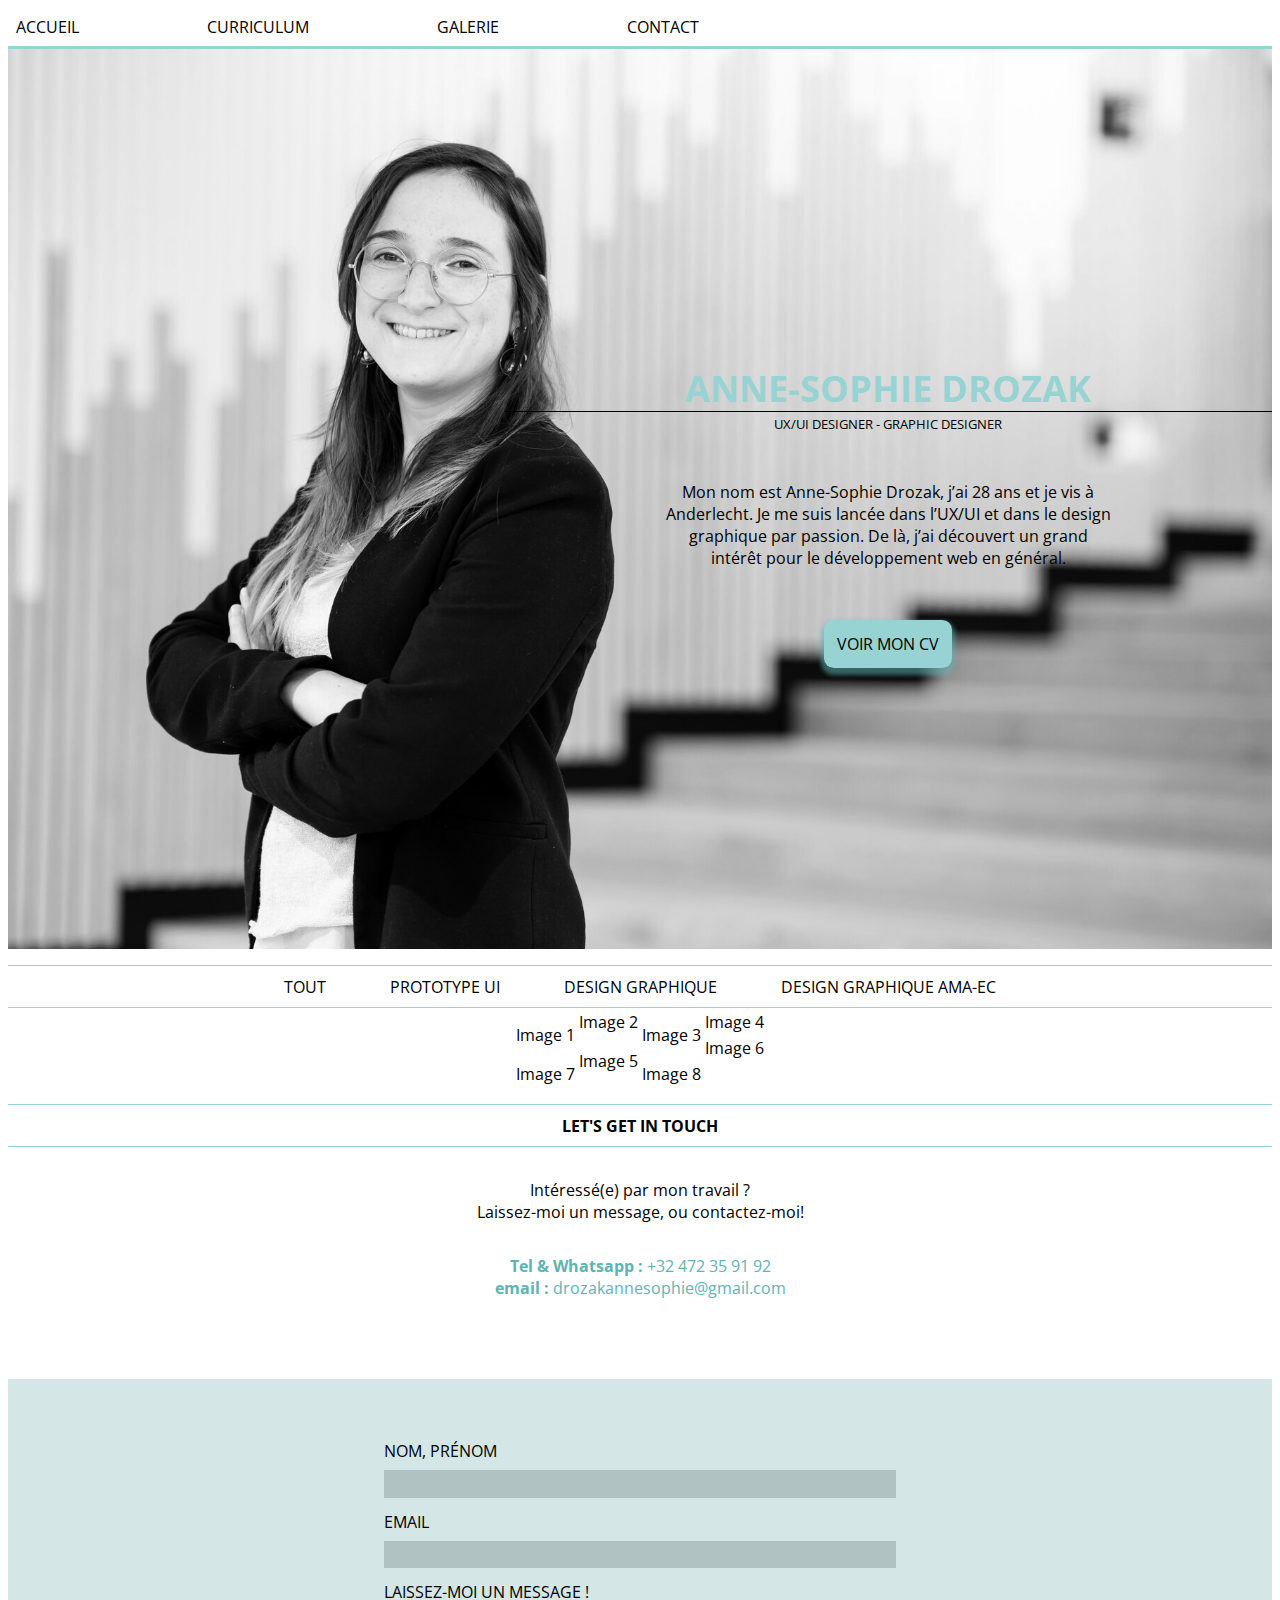
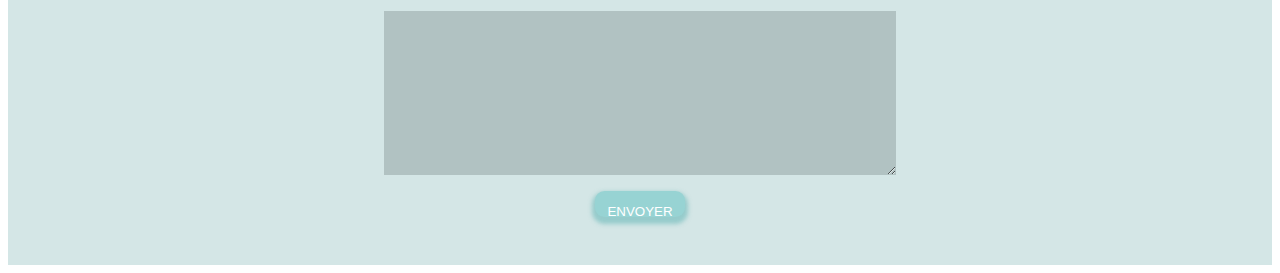
<file: index.html>
<!DOCTYPE html>
<html lang="en">
<head>
    <meta charset="UTF-8">
    <meta http-equiv="X-UA-Compatible" content="IE=edge">
    <meta name="viewport" content="width=device-width, initial-scale=1.0">
    <link rel="preconnect" href="https://fonts.googleapis.com">
    <link rel="preconnect" href="https://fonts.gstatic.com" crossorigin>
    <link href="https://fonts.googleapis.com/css2?family=Open+Sans&display=swap" rel="stylesheet">
<link rel="stylesheet" href="main.css">

    <title>Document</title>
</head>

     <body>

        <header>
        <nav class="navbar" id="chat">
            <a href="#">ACCUEIL</a>
            <a href="Curriculum.html">CURRICULUM</a>
            <a href="#">GALERIE</a>
            <a href="#">CONTACT</a>
        </nav>
        
        <section class="presentation">
            <div class="text__hero">
        <h1>
            ANNE-SOPHIE DROZAK
        </h1>
        <div class="description">
            <p class="job">UX/UI DESIGNER - GRAPHIC DESIGNER</p>
            <p>
                Mon nom est Anne-Sophie Drozak, j’ai 28 ans et je vis à Anderlecht. Je me suis lancée dans l’UX/UI et dans le design graphique par passion. De là, j’ai découvert un grand intérêt pour le développement web en général.
            </p>
        </div>
            <a href="Curriculum.html" class="bouton">VOIR MON CV</a>
       
    </div>
</section>
        </header>

 <main>

<section>
<article class="menu">

    <a href="#">TOUT</a>
    <a href="#">PROTOTYPE UI</a>
    <a href="#">DESIGN GRAPHIQUE</a>
    <a href="#">DESIGN GRAPHIQUE AMA-EC</a>


</article>


<article class="galerie">
    <table>
        <tbody>
          <tr>
            <td rowspan="2">Image 1</td>
            <td>Image 2</td>
            <td rowspan="2">Image 3</td>
            <td>Image 4</td>
          </tr>
          <tr>
            <td rowspan="2">Image 5</td>
            <td crowspan="2">Image 6</td>
          </tr>
          <tr>
            <td>Image 7</td>
            <td>Image 8</td>
          </tr>
        </tbody>
        </table>

<!--    <table>
        <tbody>
          <tr>
            <td rowspan="2">Image 1</td>
            <td>Image 2</td>
            <td rowspan="2">Image 3</td>
            <td>Image 4</td>
          </tr>
          <tr>
            <td rowspan="2">Image 5</td>
            <td crowspan="2">Image 6</td>
          </tr>
          <tr>
            <td>Image 7</td>
            <td>Image 8</td>
          </tr>
        </tbody>
        </table>-->


</article>

</section>

<section>
    <h2>LET'S GET IN TOUCH</h2>
        <div class="coord">
                <p class="msg">Intéressé(e) par mon travail ?</p>
                <p class="msg">Laissez-moi un message, ou contactez-moi!</p>
            <article class="tel">
                <p class="msg"><strong>Tel &amp; Whatsapp :</strong> +32 472 35 91 92</p>
                <p class="msg"><strong>email :</strong> drozakannesophie&commat;gmail.com</p>
            </article>
        </div>
        <form class="form" action="/action.php" method="post">

        <div class="champs">
            <div class="labelgroup">
                <label for="">Nom, prénom</label>
                <input name="name" type="text"/>
            </div>
             <div class="labelgroup">
                <label for="">email</label>
                <input name="name" type="email"/>
             </div>  
             <div class="labelgroup">
                <label for="">Laissez-moi un message !</label>
                <textarea cols="20" name="comments" rows="5"></textarea>
            </div>
        </div>
            <input type="submit" value="ENVOYER" class="bouton"/>
        </form>
</section>

 </main>

<script src="script.js"></script>
</body>
</html>
</file>
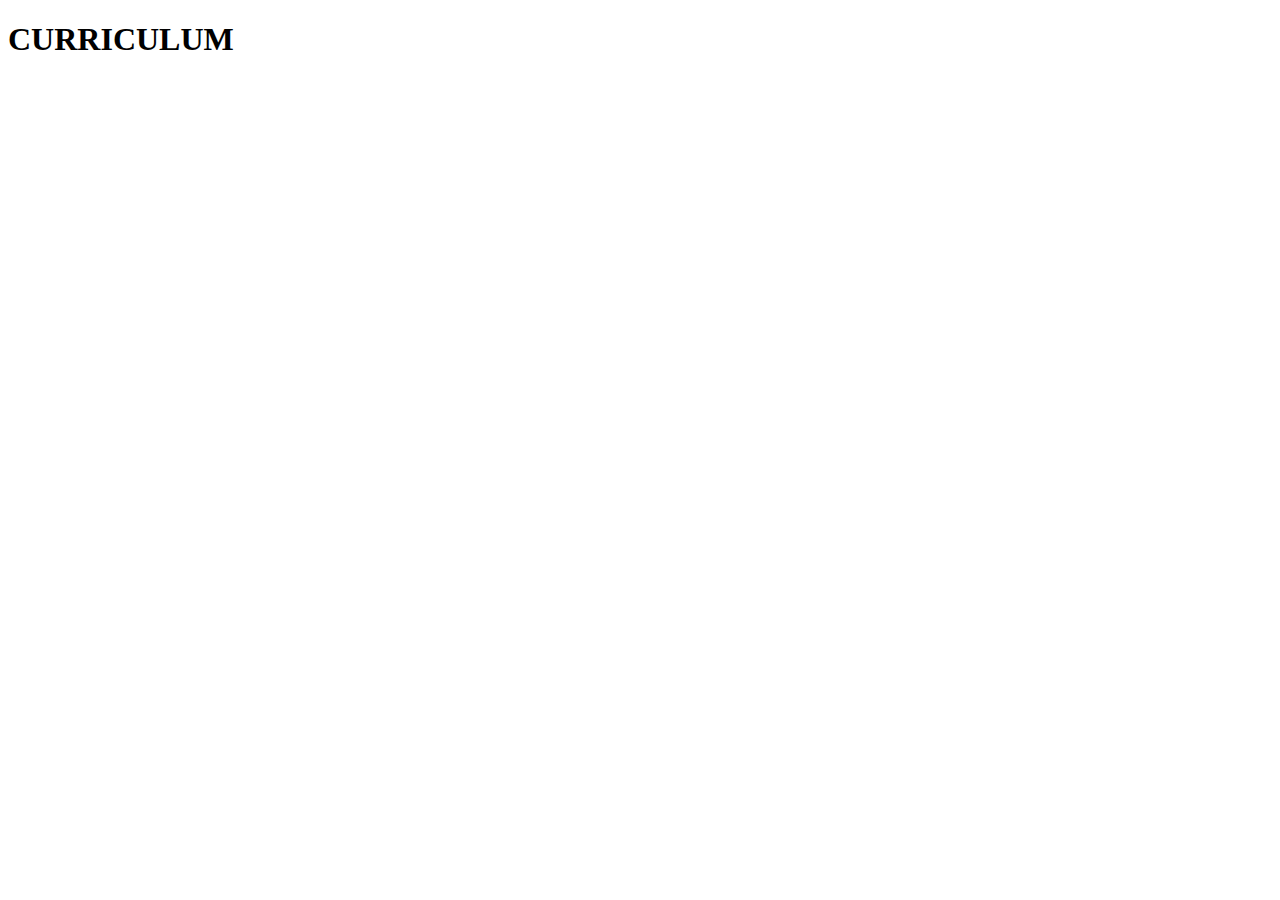
<file: Curriculum.html>
<!DOCTYPE html>
<html lang="en">
<head>
    <meta charset="UTF-8">
    <meta http-equiv="X-UA-Compatible" content="IE=edge">
    <meta name="viewport" content="width=device-width, initial-scale=1.0">
    <title>Document</title>
</head>
<body>
    <h1>CURRICULUM</h1>
</body>
</html>
</file>
<file: main.css>
html {
    font-family: 'Open Sans', sans-serif;
font-size: 16px;
color: black;
}

h2 {
  display: flex;
  justify-content: center;
  border-top: 1px solid #97D3D3 ;
  border-bottom: 1px solid #97D3D3 ;
  padding: 0.6rem;
  margin-top: 1rem;
  font-style: bold;
  font-size: 1rem;
}

/*------------HEADER------------*/

.navbar {
    display: flex;
    flex-direction: row;
gap: clamp(2rem, 10vw, 10rem);
    border-bottom: 3px solid #97D3D3;
    padding: 0.5rem;
  
}

h1 {
   color: #97D3D3;
   font-size: 2.25rem;
   border-bottom: 1px solid black;
   text-align: center;
   line-height: 44px;
   margin-bottom: 0;
}

.presentation {
    display: flex;
    flex-direction: column;
    justify-content: center;
    align-items: flex-end;
    min-height: 100vh;
    min-width: 70vw;
    background-image:url("Assets/Anne-Sophie_Profil.png");
    -webkit-background-size: cover;
    -moz-background-size: cover;
    -o-background-size: cover;
    background-size: cover;
}

.text__hero {
    text-align: center;
    max-width: 60vw;
    justify-content: center;
    align-items: center;
}

.description {
  padding: 0 10rem 3rem 10rem;
}

.job {
margin-top: 0.2rem;
font-size: 0.813rem;
margin-bottom: 3rem;
}

.bouton {
  background-color: #97D3D3 ;
  color: white;
  border-radius: 0.6rem;
padding: 0.8rem;
box-shadow: 0px 4px 4px 3px rgba(94, 179, 179, 0.53);
max-width: 8rem;
text-align: center;
border: none;
}

/*------------GALERIE------------*/
.menu {
  display: flex;
  justify-content: center;
  gap: 4rem;
  border-top: 1px solid #97D3D3 ;
  border-bottom: 1px solid #97D3D3 ;
  padding: 0.6rem;
  margin-top: 1rem;
}

.coord {
  margin: 2rem 0 3rem 0;
display: flex;
flex-direction: column;
  justify-content: center;
  text-align: center;
}

.msg {
  margin: 0;
}

.tel {
  color: #5eb3b3;
  margin: 2rem;
}

.form {
  display: flex;
  flex-direction: column;
  background-color: #D4E6E6;
  padding: 3rem 0;
  gap: 1rem;
  align-items: center;
}

label {
text-transform: uppercase;
padding-top: 0.8rem;
}

.labelgroup {
  display: flex;
  flex-direction: column;
  gap: 0.5rem;
}

input {
  height: 1.6rem;
}

textarea {
  height: 10rem;
}

input, textarea {
  background-color: #B1C2C2;
  border-color: none;
  border: none;
  border-radius: none;
}


.champs {
width: clamp(10rem, 40vw, 40rem);
}

/*------------GALERIE------------*/

table {
display: flex;
justify-content: center;
border-color: black;
}

td {
  gap: 1rem;
}

tr {
  gap: 1rem;
}

/*------------LINK------------*/

a:link {
    text-decoration: none;
    color: black; 
  
  }
  
  a:visited {
    text-decoration: none;
  }
  
  a:hover {
    text-decoration: underline;
  }
  
  a:active {
    text-decoration: underline;
  }

  /*------------MEDIA QUERIES------------*/

  @media screen and (max-width: 768px) {
    .navbar {
        flex-direction: column;
    }
  }
</file>
